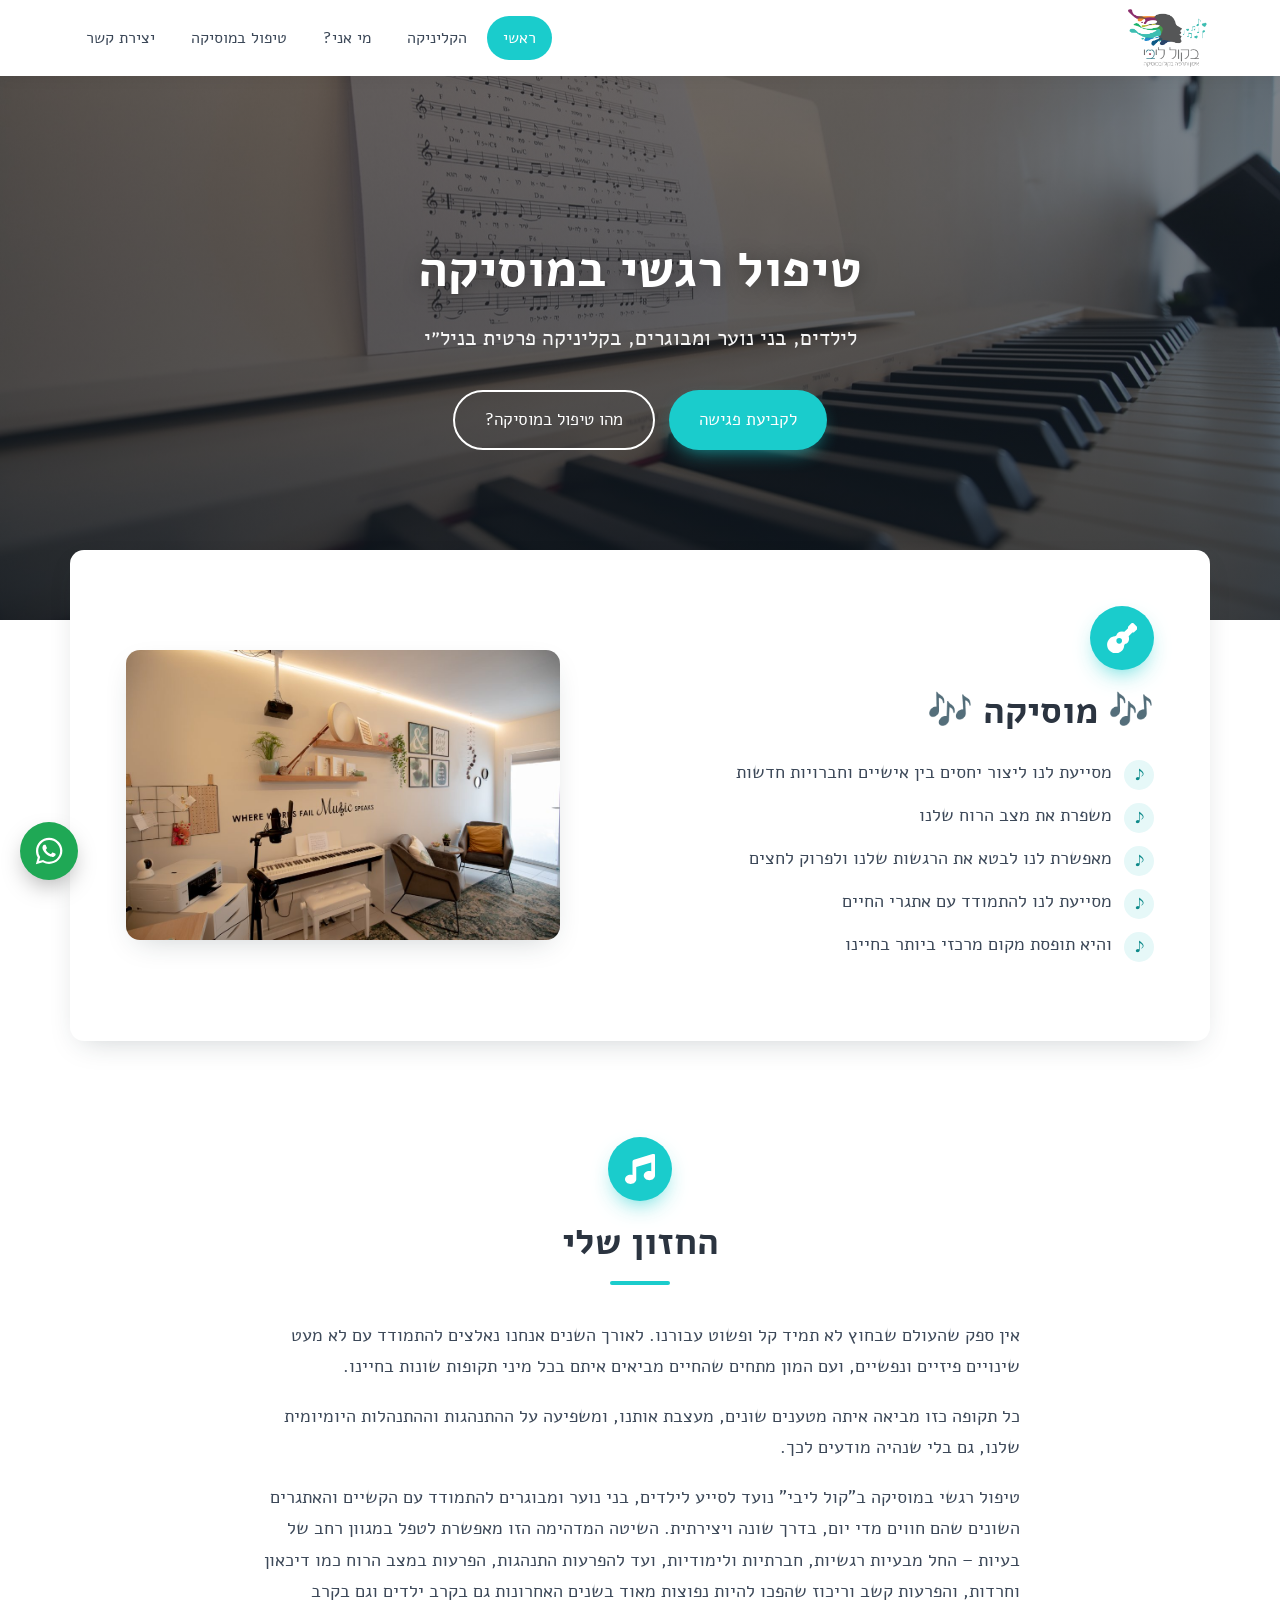
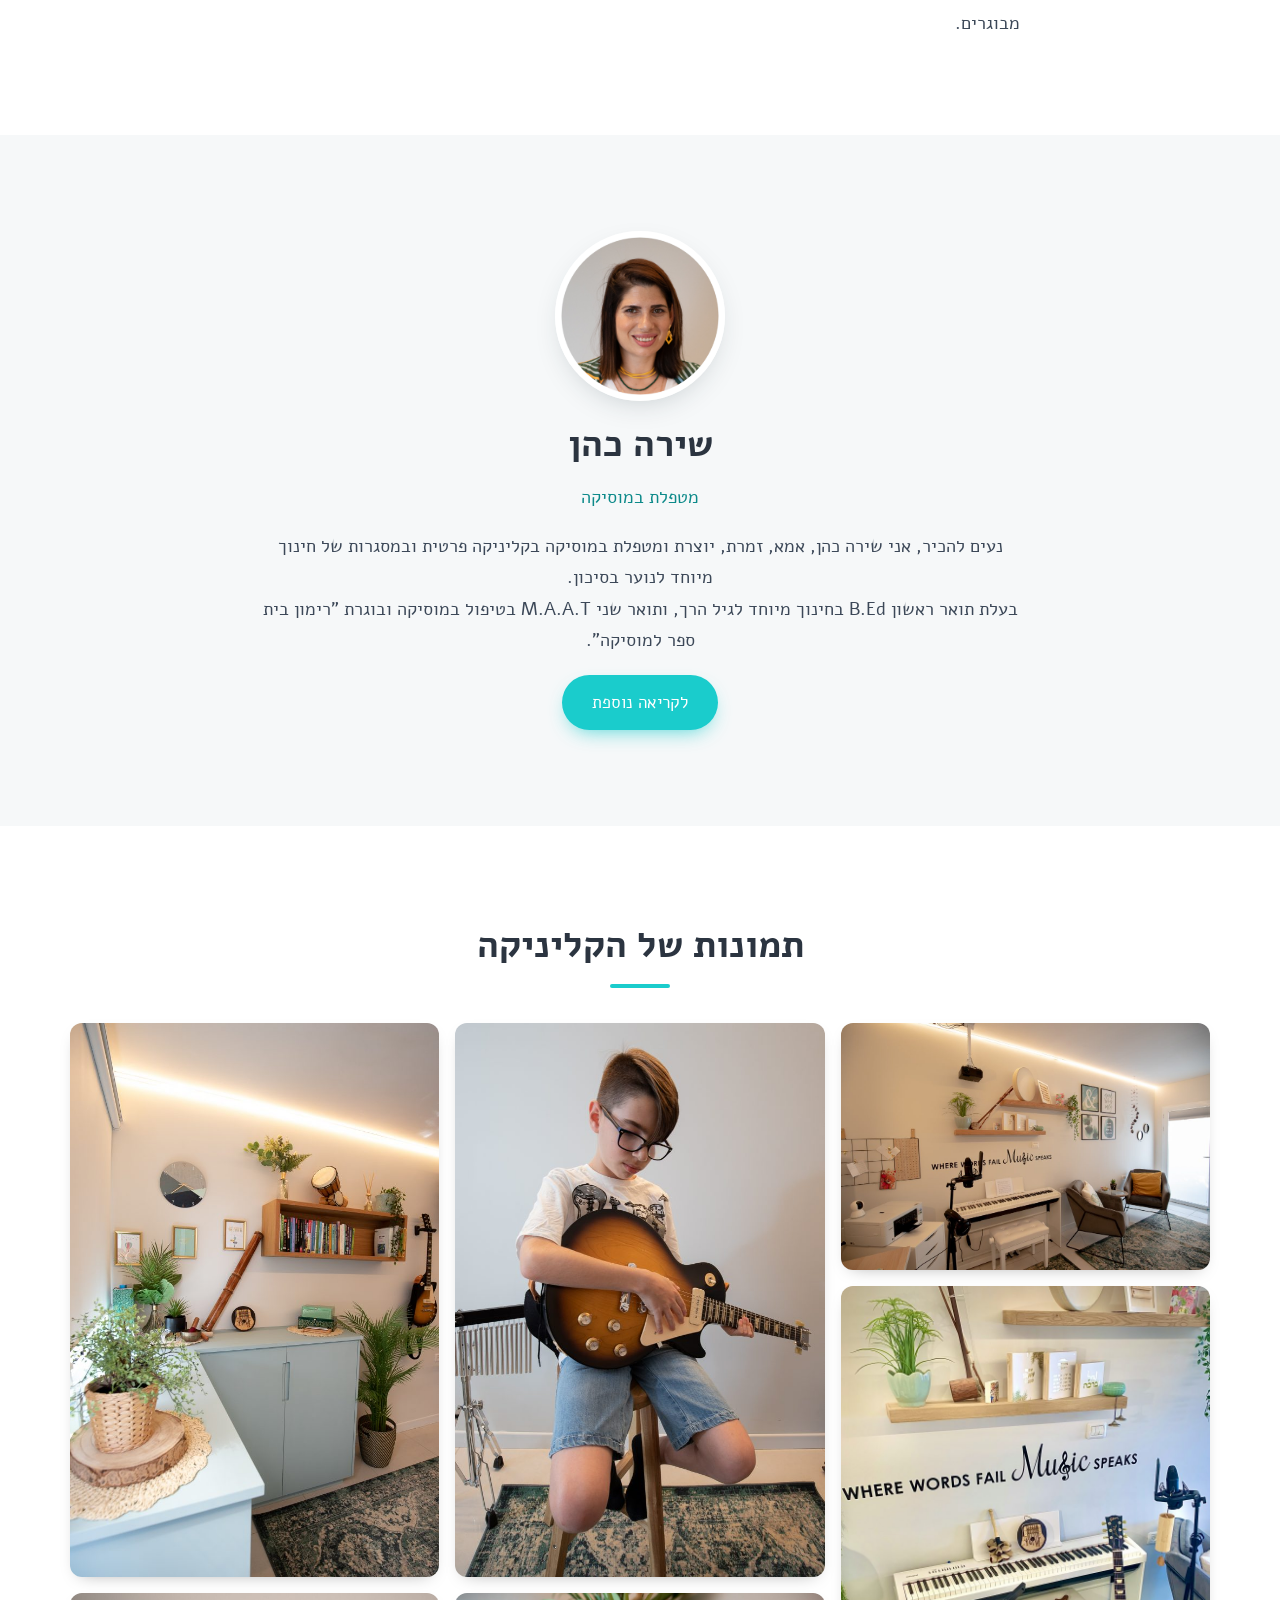
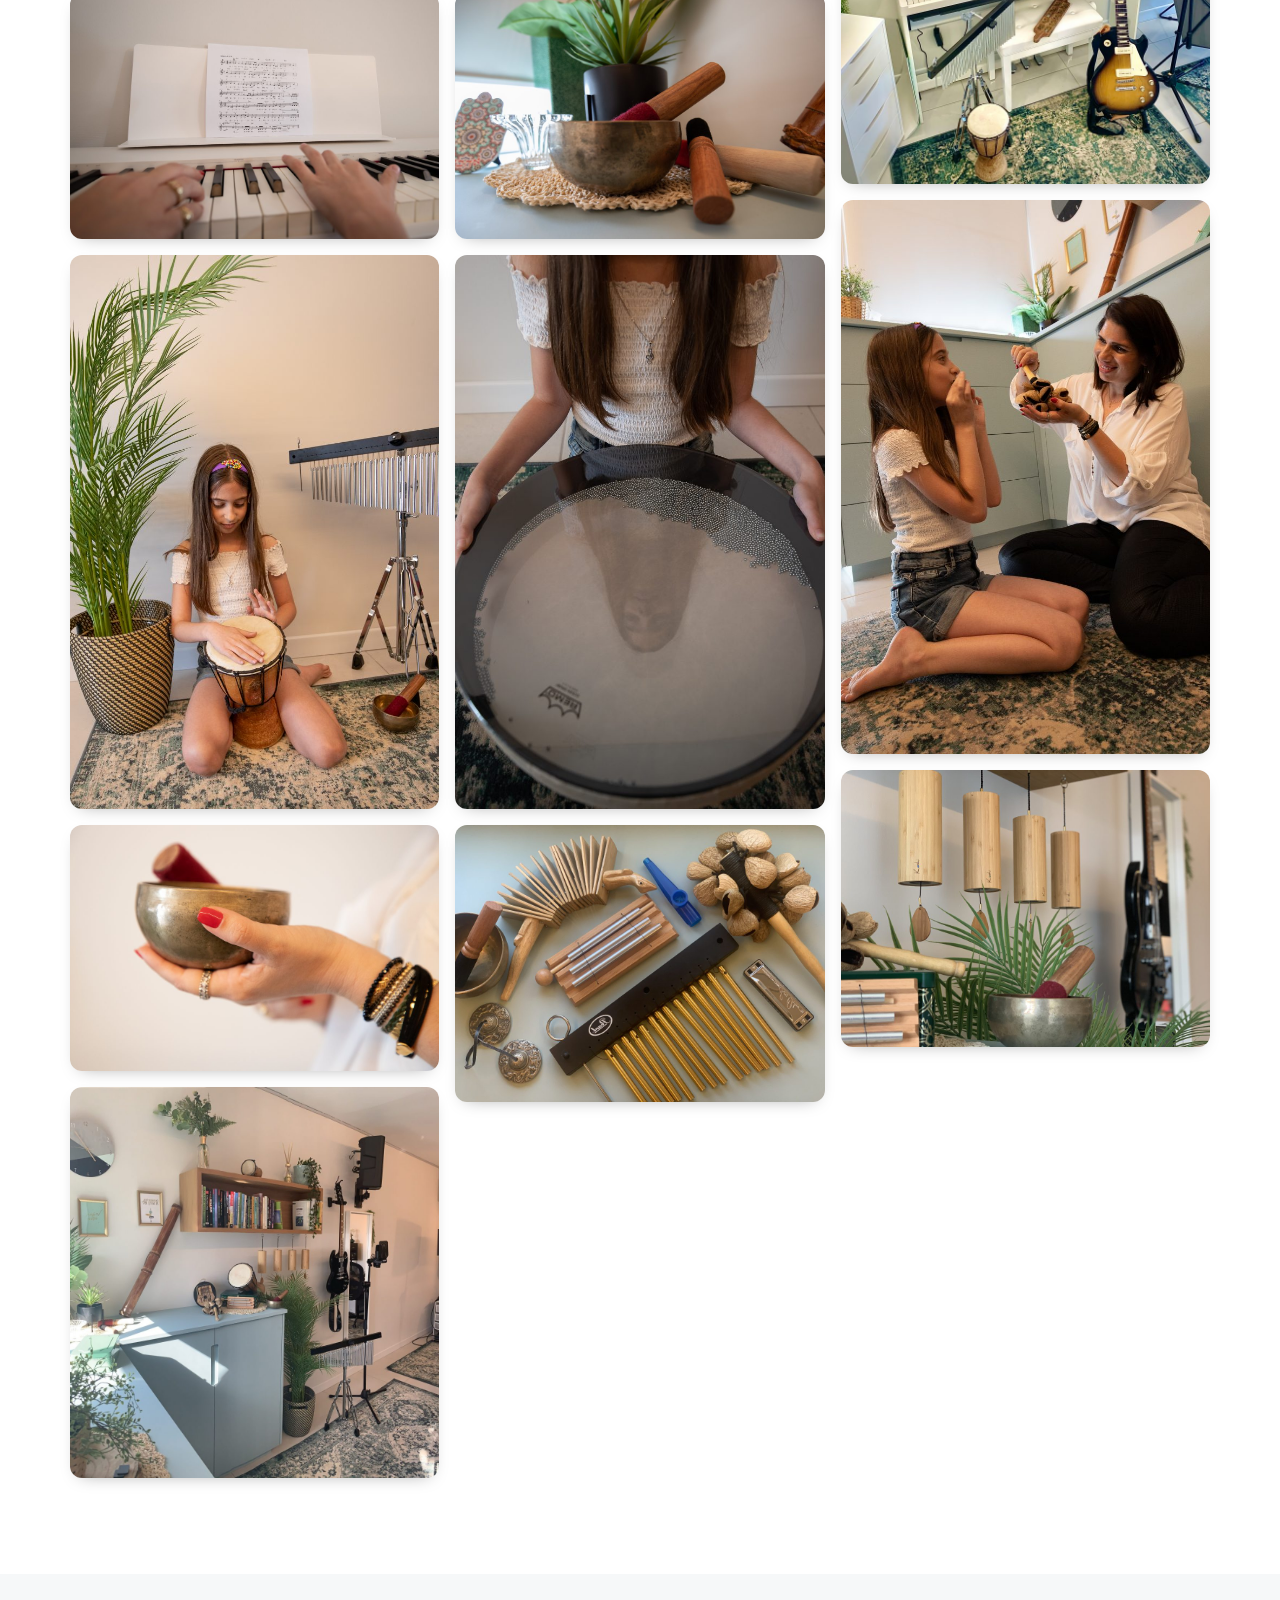
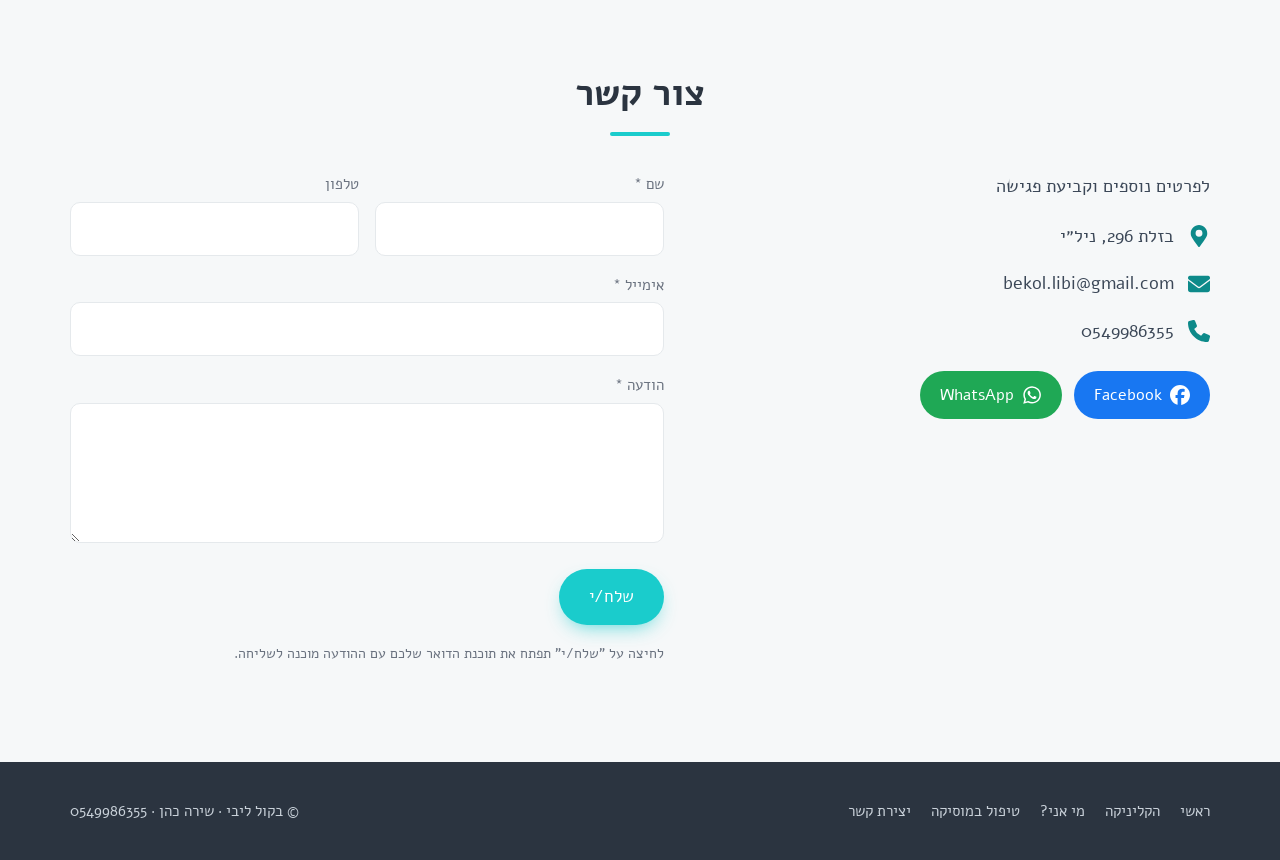
<file: index.html>
<!doctype html>
<html lang="he" dir="rtl">
<head>
<meta charset="utf-8">
<meta name="viewport" content="width=device-width, initial-scale=1">
<title>בקול ליבי - טיפול רגשי במוסיקה | שירה כהן</title>
<meta name="description" content="טיפול רגשי במוסיקה לילדים, בני נוער ומבוגרים - שירה כהן, מטפלת במוסיקה (M.A.A.T), קליניקה פרטית בניל״י.">
<link rel="canonical" href="https://bekol-libi.co.il/">
<meta property="og:type" content="website">
<meta property="og:locale" content="he_IL">
<meta property="og:title" content="בקול ליבי - טיפול רגשי במוסיקה | שירה כהן">
<meta property="og:description" content="טיפול רגשי במוסיקה לילדים, בני נוער ומבוגרים - שירה כהן, מטפלת במוסיקה (M.A.A.T), קליניקה פרטית בניל״י.">
<meta property="og:url" content="https://bekol-libi.co.il/">
<meta property="og:image" content="https://bekol-libi.co.il/assets/img/IMG_4057-2.jpg">
<link rel="icon" href="assets/img/favicon.jpg">
<link rel="preconnect" href="https://fonts.googleapis.com">
<link rel="preconnect" href="https://fonts.gstatic.com" crossorigin>
<link href="https://fonts.googleapis.com/css2?family=Alef:wght@400;700&family=M+PLUS+Rounded+1c:wght@400;700&display=swap" rel="stylesheet">
<link rel="stylesheet" href="assets/style.css">
<script>document.documentElement.classList.add('js')</script>
</head>
<body>
<header class="site-header">
  <div class="container">
    <a class="brand" href=""><img src="assets/img/logo.png" alt="בקול ליבי - אימון ותרפיה בקול ובמוסיקה" width="85" height="58"></a>
    <button class="nav-toggle" aria-label="תפריט" aria-expanded="false"><span></span><span></span><span></span></button>
    <ul class="nav">
<li><a href="" aria-current="page">ראשי</a></li>
<li><a href="הקליניקה/">הקליניקה</a></li>
<li><a href="אודות/">מי אני?</a></li>
<li><a href="טיפול-במוסיקה/">טיפול במוסיקה</a></li>
<li><a href="צור-קשר/">יצירת קשר</a></li>
    </ul>
  </div>
</header>
<main>

<section class="hero">
  <div class="container">
    <h1>טיפול רגשי במוסיקה</h1>
    <p class="lead">לילדים, בני נוער ומבוגרים, בקליניקה פרטית בניל״י</p>
    <div class="btn-row">
      <a class="btn" href="צור-קשר/">לקביעת פגישה</a>
      <a class="btn ghost" href="טיפול-במוסיקה/">מהו טיפול במוסיקה?</a>
    </div>
  </div>
</section>

<section class="container raised">
  <div class="split">
    <div>
      <div class="icon-badge"><svg viewBox="0 0 512 512"><path d="M502.6 54.6 457.4 9.4a32 32 0 0 0-45.3 0l-45.2 45.3a32 32 0 0 0-7.5 33.1l-63 63a128 128 0 0 0-76.9-1.6c-27.5 8-46.8 28.9-54 52.6-4.3 14-16.6 24.3-31.3 25.7C99 230 69 243 47 265c-58.4 58.4-62.3 149.2-1.6 210s151.6 56.8 210-1.6c22-22 35-52 37.4-86.5 1.4-14.7 11.7-27 25.7-31.3 23.7-7.2 44.6-26.5 52.6-54a128 128 0 0 0-1.6-76.9l63-63a32 32 0 0 0 33.1-7.5l45.3-45.2a32 32 0 0 0 0-45.3zM208 352a48 48 0 1 1 0-96 48 48 0 0 1 0 96z"/></svg></div>
      <h2>🎶 מוסיקה 🎶</h2>
      <ul class="music-list">
        <li>מסייעת לנו ליצור יחסים בין אישיים וחברויות חדשות</li>
        <li>משפרת את מצב הרוח שלנו</li>
        <li>מאפשרת לנו לבטא את הרגשות שלנו ולפרוק לחצים</li>
        <li>מסייעת לנו להתמודד עם אתגרי החיים</li>
        <li>והיא תופסת מקום מרכזי ביותר בחיינו</li>
      </ul>
    </div>
    <img class="photo" src="assets/img/IMG_4057-2.jpg" alt="חדר הטיפולים בקליניקה" loading="lazy">
  </div>
</section>

<section class="section">
  <div class="container prose reveal">
    <div class="icon-badge" style="margin-inline:auto"><svg viewBox="0 0 512 512"><path d="M470.4 1.5A32 32 0 0 1 480 24v344c0 44.2-43 80-96 80s-96-35.8-96-80 43-80 96-80c11.2 0 22 1.6 32 4.6V147l-256 76.8V432c0 44.2-43 80-96 80S-32 476.2-32 432s43-80 96-80c11.2 0 22 1.6 32 4.6V128a32 32 0 0 1 22.8-30.6l320-96a32 32 0 0 1 31.6 0z" transform="translate(32 0)"/></svg></div>
    <h2 class="section-title">החזון שלי</h2>
    <p>אין ספק שהעולם שבחוץ לא תמיד קל ופשוט עבורנו. לאורך השנים אנחנו נאלצים להתמודד עם לא מעט שינויים פיזיים ונפשיים, ועם המון מתחים שהחיים מביאים איתם בכל מיני תקופות שונות בחיינו.</p>
    <p>כל תקופה כזו מביאה איתה מטענים שונים, מעצבת אותנו, ומשפיעה על ההתנהגות וההתנהלות היומיומית שלנו, גם בלי שנהיה מודעים לכך.</p>
    <p>טיפול רגשי במוסיקה ב"קול ליבי" נועד לסייע לילדים, בני נוער ומבוגרים להתמודד עם הקשיים והאתגרים השונים שהם חווים מדי יום, בדרך שונה ויצירתית. השיטה המדהימה הזו מאפשרת לטפל במגוון רחב של בעיות – החל מבעיות רגשיות, חברתיות ולימודיות, ועד להפרעות התנהגות, הפרעות במצב הרוח כמו דיכאון וחרדות, והפרעות קשב וריכוז שהפכו להיות נפוצות מאוד בשנים האחרונות גם בקרב ילדים וגם בקרב מבוגרים.</p>
  </div>
</section>

<section class="section alt">
  <div class="container profile reveal">
    <img src="assets/img/profile.png" alt="שירה כהן" loading="lazy">
    <h2>שירה כהן</h2>
    <p class="role">מטפלת במוסיקה</p>
    <p>נעים להכיר, אני שירה כהן, אמא, זמרת, יוצרת ומטפלת במוסיקה בקליניקה פרטית ובמסגרות של חינוך מיוחד לנוער בסיכון.<br>
    בעלת תואר ראשון B.Ed בחינוך מיוחד לגיל הרך, ותואר שני M.A.A.T בטיפול במוסיקה ובוגרת "רימון בית ספר למוסיקה".</p>
    <a class="btn" href="אודות/">לקריאה נוספת</a>
  </div>
</section>

<section class="section">
  <div class="container">
    <h2 class="section-title reveal">תמונות של הקליניקה</h2>
    <div class="gallery reveal">
<button type="button"><img src="assets/img/IMG_4057-2.jpg" alt="חדר הטיפולים" loading="lazy"></button>
<button type="button"><img src="assets/img/IMG-1026.jpg" alt="הקליניקה" loading="lazy"></button>
<button type="button"><img src="assets/img/IMG_3976-2-2-1.jpg" alt="מפגש טיפולי" loading="lazy"></button>
<button type="button"><img src="assets/img/IMG_0935.jpg" alt="פינת הנגינה" loading="lazy"></button>
<button type="button"><img src="assets/img/IMG_3817-2.jpg" alt="כלי נגינה" loading="lazy"></button>
<button type="button"><img src="assets/img/IMG_4095-2.jpg" alt="נגינה בפסנתר" loading="lazy"></button>
<button type="button"><img src="assets/img/IMG_3943-2.jpg" alt="כלי הקשה" loading="lazy"></button>
<button type="button"><img src="assets/img/IMG-1021.jpg" alt="הקליניקה" loading="lazy"></button>
<button type="button"><img src="assets/img/IMG_4076-2.jpg" alt="מפגש בקליניקה" loading="lazy"></button>
<button type="button"><img src="assets/img/IMG_3829-2.jpg" alt="פסנתר" loading="lazy"></button>
<button type="button"><img src="assets/img/IMG_3951-2.jpg" alt="גיטרה" loading="lazy"></button>
<button type="button"><img src="assets/img/IMG_4007-2-1.jpg" alt="אולפן ההקלטות" loading="lazy"></button>
<button type="button"><img src="assets/img/IMG_0932.jpg" alt="פינת האולפן" loading="lazy"></button>
    </div>
  </div>
</section>
<div class="lightbox" role="dialog" aria-label="תמונה מוגדלת">
  <button class="lb-close" aria-label="סגירה">×</button>
  <button class="lb-prev" aria-label="הקודמת">›</button>
  <img alt="">
  <button class="lb-next" aria-label="הבאה">‹</button>
</div>

<section class="section alt" id="contact">
  <div class="container">
    <h2 class="section-title reveal">צור קשר</h2>
    
<div class="contact-grid">
  <div class="reveal">
    <p>לפרטים נוספים וקביעת פגישה</p>
    <ul class="contact-info">
      <li><svg viewBox="0 0 384 512"><path d="M172.3 501.7C27 291 0 269.4 0 192 0 86 86 0 192 0s192 86 192 192c0 77.4-27 99-172.3 309.7a24 24 0 0 1-39.4 0zM192 272a80 80 0 1 0 0-160 80 80 0 0 0 0 160z"/></svg><span>בזלת 296, ניל״י</span></li>
      <li><svg viewBox="0 0 512 512"><path d="M48 64a48 48 0 0 0-28.8 86.4l217.6 163.2a32 32 0 0 0 38.4 0l217.6-163.2A48 48 0 0 0 464 64H48zM0 176v208a64 64 0 0 0 64 64h384a64 64 0 0 0 64-64V176L294.4 339.2a64 64 0 0 1-76.8 0L0 176z"/></svg><a href="mailto:bekol.libi@gmail.com">bekol.libi@gmail.com</a></li>
      <li><svg viewBox="0 0 512 512"><path d="M164.9 24.6A40 40 0 0 0 117.4 1.4L29.4 25.4A40 40 0 0 0 0 64c0 247.4 200.6 448 448 448a40 40 0 0 0 38.6-29.5l24-88a40 40 0 0 0-23.2-47.5l-96-40a40 40 0 0 0-46.4 11.6L304.7 368A338 338 0 0 1 144 207.3l49.3-40.4a40 40 0 0 0 11.6-46.4l-40-96z"/></svg><a href="tel:0549986355">0549986355</a></li>
    </ul>
    <div class="social">
      <a class="fb" href="https://www.facebook.com/%D7%91%D7%A7%D7%95%D7%9C-%D7%9C%D7%99%D7%91%D7%99-%D7%90%D7%99%D7%9E%D7%95%D7%9F-%D7%95%D7%AA%D7%A8%D7%A4%D7%99%D7%94-%D7%91%D7%A7%D7%95%D7%9C-%D7%95%D7%91%D7%9E%D7%95%D7%A1%D7%99%D7%A7%D7%94-102213501276837/" target="_blank" rel="noopener"><svg viewBox="0 0 512 512"><path d="M512 256C512 114.6 397.4 0 256 0S0 114.6 0 256c0 120 82.7 220.8 194.2 248.5V334.2h-52.8V256h52.8v-33.7c0-87.1 39.4-127.5 125-127.5 16.2 0 44.2 3.2 55.7 6.4V172c-6-.6-16.5-1-29.6-1-42 0-58.2 15.9-58.2 57.2V256h83.6l-14.4 78.2H287v175.9C413.8 494.8 512 386.9 512 256z"/></svg> Facebook</a>
      <a class="wa" href="https://wa.me/972549986355" target="_blank" rel="noopener"><svg viewBox="0 0 448 512"><path d="M380.9 97.1A223 223 0 0 0 222 31C98.4 31-2.2 131.6-2.2 255.2c0 39.5 10.3 78.1 29.9 112L-4 480l118.7-31.2a223.4 223.4 0 0 0 107.2 27.3h.1c123.5 0 226.3-100.6 226.3-224.2 0-59.9-25.5-116.1-67.4-158.8zM222 438.3c-33.5 0-66.3-9-94.9-26l-6.8-4-70.4 18.5 18.8-68.7-4.4-7A185.2 185.2 0 0 1 36 255.2C36 152.4 119.6 68.8 222.1 68.8c49.7 0 96.3 19.4 131.4 54.5s56.6 81.7 56.5 131.4c0 102.8-85.7 183.6-188 183.6zm101.9-139c-5.6-2.8-33-16.3-38.1-18.1-5.1-1.9-8.8-2.8-12.5 2.8s-14.4 18.1-17.6 21.9c-3.3 3.7-6.5 4.2-12.1 1.4-33.3-16.6-55.1-29.7-77-67.4-5.8-10 5.8-9.3 16.6-30.8 1.8-3.8.9-7-.5-9.8s-12.5-30.2-17.2-41.3c-4.5-10.8-9.1-9.3-12.5-9.5-3.2-.2-6.9-.2-10.6-.2s-9.7 1.4-14.8 7c-5.1 5.6-19.4 19-19.4 46.3s19.9 53.7 22.6 57.4c2.8 3.7 39.1 59.7 94.8 83.8 35.2 15.2 49 16.5 66.6 13.9 10.7-1.6 33-13.5 37.6-26.5s4.6-24.1 3.2-26.5c-1.3-2.5-5-3.9-10.6-6.6z" transform="translate(4 0)"/></svg> WhatsApp</a>
    </div>
  </div>
  <form class="form reveal">
    <div><label for="f-name">שם *</label><input id="f-name" name="name" required autocomplete="name"></div>
    <div><label for="f-phone">טלפון</label><input id="f-phone" name="phone" type="tel" autocomplete="tel"></div>
    <div class="full"><label for="f-email">אימייל *</label><input id="f-email" name="email" type="email" required autocomplete="email"></div>
    <div class="full"><label for="f-msg">הודעה *</label><textarea id="f-msg" name="message" required></textarea></div>
    <div class="full"><button class="btn" type="submit">שלח/י</button></div>
    <p class="note full">לחיצה על "שלח/י" תפתח את תוכנת הדואר שלכם עם ההודעה מוכנה לשליחה.</p>
  </form>
</div>
  </div>
</section>
</main>
<footer class="site-footer">
  <div class="container">
    <nav><a href="">ראשי</a>
<a href="הקליניקה/">הקליניקה</a>
<a href="אודות/">מי אני?</a>
<a href="טיפול-במוסיקה/">טיפול במוסיקה</a>
<a href="צור-קשר/">יצירת קשר</a></nav>
    <div>© בקול ליבי · שירה כהן · <a href="tel:0549986355">0549986355</a></div>
  </div>
</footer>
<a class="wa-float" href="https://wa.me/972549986355" target="_blank" rel="noopener" aria-label="שליחת הודעת וואטסאפ"><svg viewBox="0 0 448 512"><path d="M380.9 97.1A223 223 0 0 0 222 31C98.4 31-2.2 131.6-2.2 255.2c0 39.5 10.3 78.1 29.9 112L-4 480l118.7-31.2a223.4 223.4 0 0 0 107.2 27.3h.1c123.5 0 226.3-100.6 226.3-224.2 0-59.9-25.5-116.1-67.4-158.8zM222 438.3c-33.5 0-66.3-9-94.9-26l-6.8-4-70.4 18.5 18.8-68.7-4.4-7A185.2 185.2 0 0 1 36 255.2C36 152.4 119.6 68.8 222.1 68.8c49.7 0 96.3 19.4 131.4 54.5s56.6 81.7 56.5 131.4c0 102.8-85.7 183.6-188 183.6zm101.9-139c-5.6-2.8-33-16.3-38.1-18.1-5.1-1.9-8.8-2.8-12.5 2.8s-14.4 18.1-17.6 21.9c-3.3 3.7-6.5 4.2-12.1 1.4-33.3-16.6-55.1-29.7-77-67.4-5.8-10 5.8-9.3 16.6-30.8 1.8-3.8.9-7-.5-9.8s-12.5-30.2-17.2-41.3c-4.5-10.8-9.1-9.3-12.5-9.5-3.2-.2-6.9-.2-10.6-.2s-9.7 1.4-14.8 7c-5.1 5.6-19.4 19-19.4 46.3s19.9 53.7 22.6 57.4c2.8 3.7 39.1 59.7 94.8 83.8 35.2 15.2 49 16.5 66.6 13.9 10.7-1.6 33-13.5 37.6-26.5s4.6-24.1 3.2-26.5c-1.3-2.5-5-3.9-10.6-6.6z" transform="translate(4 0)"/></svg></a>
<script src="assets/main.js" defer></script>
</body>
</html>
</file>
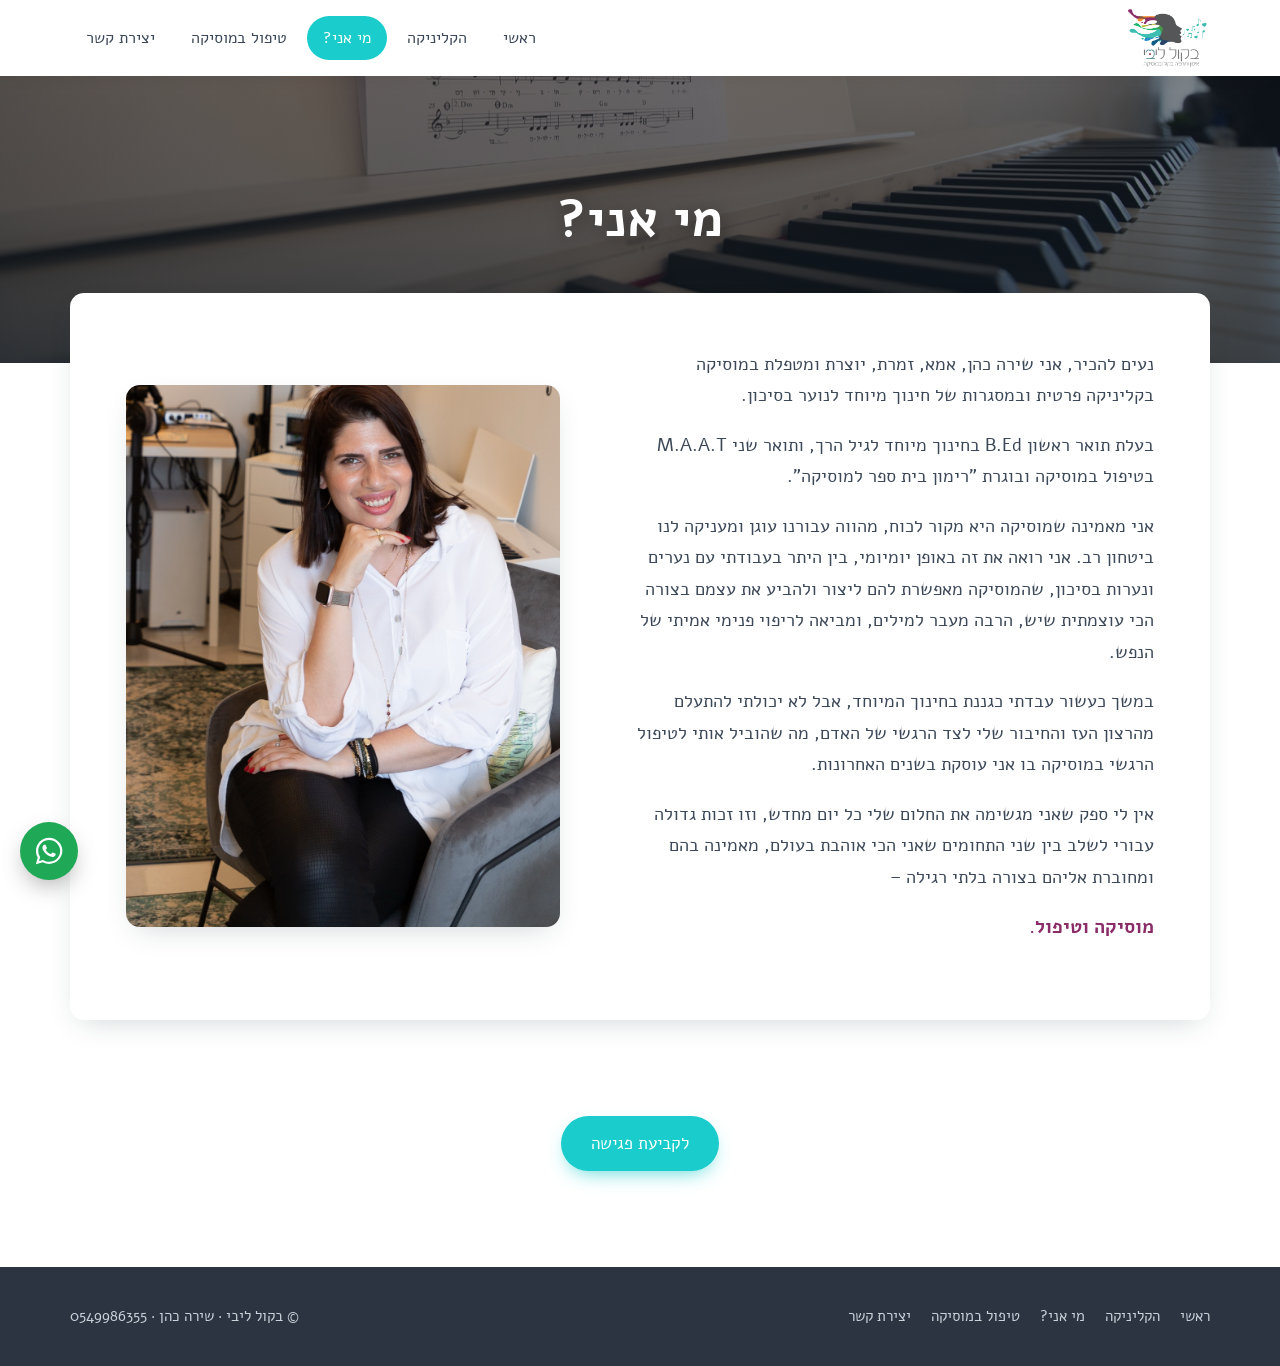
<file: אודות/index.html>
<!doctype html>
<html lang="he" dir="rtl">
<head>
<meta charset="utf-8">
<meta name="viewport" content="width=device-width, initial-scale=1">
<title>מי אני? - בקול ליבי, טיפול במוסיקה</title>
<meta name="description" content="שירה כהן - אמא, זמרת, יוצרת ומטפלת במוסיקה. B.Ed בחינוך מיוחד ו-M.A.A.T בטיפול במוסיקה.">
<link rel="canonical" href="https://bekol-libi.co.il/אודות/">
<meta property="og:type" content="website">
<meta property="og:locale" content="he_IL">
<meta property="og:title" content="מי אני? - בקול ליבי, טיפול במוסיקה">
<meta property="og:description" content="שירה כהן - אמא, זמרת, יוצרת ומטפלת במוסיקה. B.Ed בחינוך מיוחד ו-M.A.A.T בטיפול במוסיקה.">
<meta property="og:url" content="https://bekol-libi.co.il/אודות/">
<meta property="og:image" content="https://bekol-libi.co.il/assets/img/IMG_4057-2.jpg">
<link rel="icon" href="../assets/img/favicon.jpg">
<link rel="preconnect" href="https://fonts.googleapis.com">
<link rel="preconnect" href="https://fonts.gstatic.com" crossorigin>
<link href="https://fonts.googleapis.com/css2?family=Alef:wght@400;700&family=M+PLUS+Rounded+1c:wght@400;700&display=swap" rel="stylesheet">
<link rel="stylesheet" href="../assets/style.css">
<script>document.documentElement.classList.add('js')</script>
</head>
<body>
<header class="site-header">
  <div class="container">
    <a class="brand" href="../"><img src="../assets/img/logo.png" alt="בקול ליבי - אימון ותרפיה בקול ובמוסיקה" width="85" height="58"></a>
    <button class="nav-toggle" aria-label="תפריט" aria-expanded="false"><span></span><span></span><span></span></button>
    <ul class="nav">
<li><a href="../">ראשי</a></li>
<li><a href="../הקליניקה/">הקליניקה</a></li>
<li><a href="../אודות/" aria-current="page">מי אני?</a></li>
<li><a href="../טיפול-במוסיקה/">טיפול במוסיקה</a></li>
<li><a href="../צור-קשר/">יצירת קשר</a></li>
    </ul>
  </div>
</header>
<main>

<section class="hero small"><div class="container"><h1>מי אני?</h1></div></section>
<section class="container raised">
  <div class="split">
    <div>
      <p>נעים להכיר, אני שירה כהן, אמא, זמרת, יוצרת ומטפלת במוסיקה בקליניקה פרטית ובמסגרות של חינוך מיוחד לנוער בסיכון.</p>
      <p>בעלת תואר ראשון B.Ed בחינוך מיוחד לגיל הרך, ותואר שני M.A.A.T בטיפול במוסיקה ובוגרת "רימון בית ספר למוסיקה".</p>
      <p>אני מאמינה שמוסיקה היא מקור לכוח, מהווה עבורנו עוגן ומעניקה לנו ביטחון רב. אני רואה את זה באופן יומיומי, בין היתר בעבודתי עם נערים ונערות בסיכון, שהמוסיקה מאפשרת להם ליצור ולהביע את עצמם בצורה הכי עוצמתית שיש, הרבה מעבר למילים, ומביאה לריפוי פנימי אמיתי של הנפש.</p>
      <p>במשך כעשור עבדתי כגננת בחינוך המיוחד, אבל לא יכולתי להתעלם מהרצון העז והחיבור שלי לצד הרגשי של האדם, מה שהוביל אותי לטיפול הרגשי במוסיקה בו אני עוסקת בשנים האחרונות.</p>
      <p>אין לי ספק שאני מגשימה את החלום שלי כל יום מחדש, וזו זכות גדולה עבורי לשלב בין שני התחומים שאני הכי אוהבת בעולם, מאמינה בהם ומחוברת אליהם בצורה בלתי רגילה –</p>
      <p class="highlight">מוסיקה וטיפול.</p>
    </div>
    <img class="photo tall" src="../assets/img/IMG_4130-2.jpg" alt="שירה כהן בקליניקה">
  </div>
</section>
<section class="section"><div class="container" style="text-align:center"><a class="btn" href="../צור-קשר/">לקביעת פגישה</a></div></section>
</main>
<footer class="site-footer">
  <div class="container">
    <nav><a href="../">ראשי</a>
<a href="../הקליניקה/">הקליניקה</a>
<a href="../אודות/">מי אני?</a>
<a href="../טיפול-במוסיקה/">טיפול במוסיקה</a>
<a href="../צור-קשר/">יצירת קשר</a></nav>
    <div>© בקול ליבי · שירה כהן · <a href="tel:0549986355">0549986355</a></div>
  </div>
</footer>
<a class="wa-float" href="https://wa.me/972549986355" target="_blank" rel="noopener" aria-label="שליחת הודעת וואטסאפ"><svg viewBox="0 0 448 512"><path d="M380.9 97.1A223 223 0 0 0 222 31C98.4 31-2.2 131.6-2.2 255.2c0 39.5 10.3 78.1 29.9 112L-4 480l118.7-31.2a223.4 223.4 0 0 0 107.2 27.3h.1c123.5 0 226.3-100.6 226.3-224.2 0-59.9-25.5-116.1-67.4-158.8zM222 438.3c-33.5 0-66.3-9-94.9-26l-6.8-4-70.4 18.5 18.8-68.7-4.4-7A185.2 185.2 0 0 1 36 255.2C36 152.4 119.6 68.8 222.1 68.8c49.7 0 96.3 19.4 131.4 54.5s56.6 81.7 56.5 131.4c0 102.8-85.7 183.6-188 183.6zm101.9-139c-5.6-2.8-33-16.3-38.1-18.1-5.1-1.9-8.8-2.8-12.5 2.8s-14.4 18.1-17.6 21.9c-3.3 3.7-6.5 4.2-12.1 1.4-33.3-16.6-55.1-29.7-77-67.4-5.8-10 5.8-9.3 16.6-30.8 1.8-3.8.9-7-.5-9.8s-12.5-30.2-17.2-41.3c-4.5-10.8-9.1-9.3-12.5-9.5-3.2-.2-6.9-.2-10.6-.2s-9.7 1.4-14.8 7c-5.1 5.6-19.4 19-19.4 46.3s19.9 53.7 22.6 57.4c2.8 3.7 39.1 59.7 94.8 83.8 35.2 15.2 49 16.5 66.6 13.9 10.7-1.6 33-13.5 37.6-26.5s4.6-24.1 3.2-26.5c-1.3-2.5-5-3.9-10.6-6.6z" transform="translate(4 0)"/></svg></a>
<script src="../assets/main.js" defer></script>
</body>
</html>
</file>
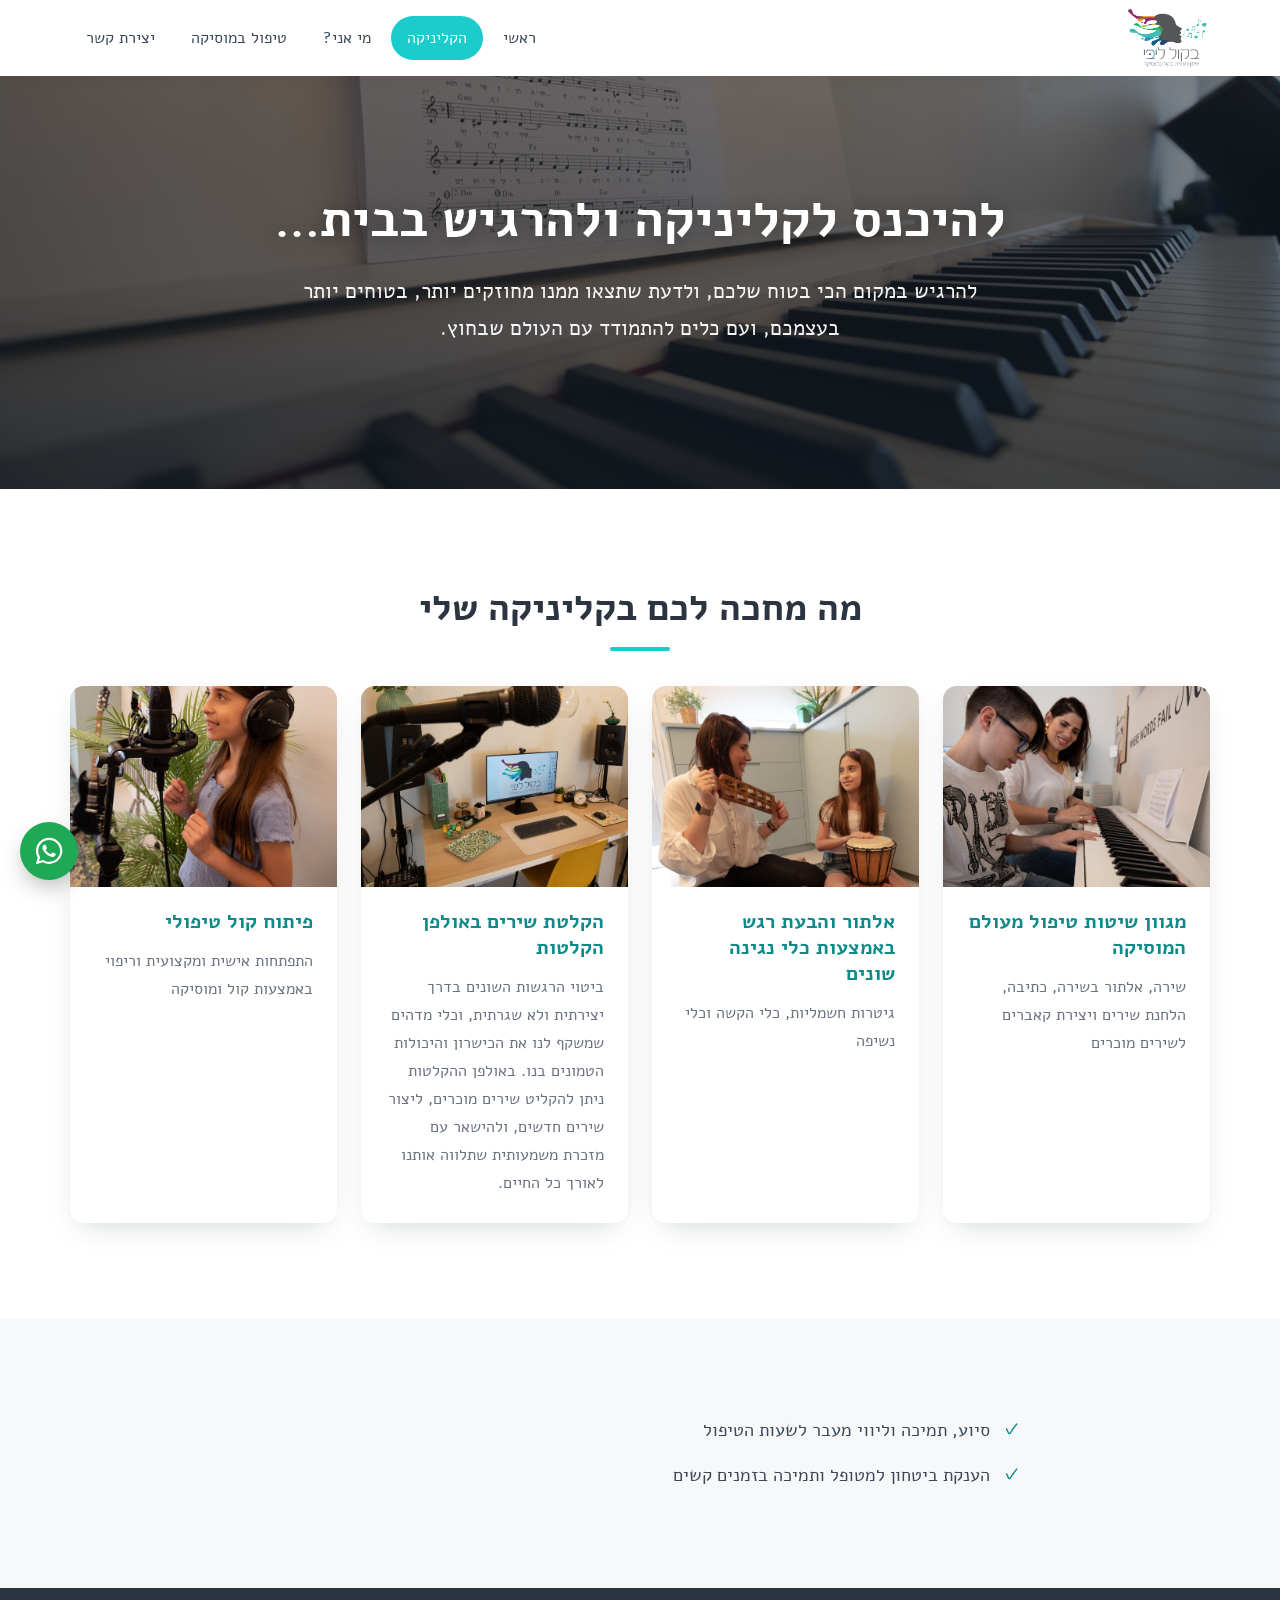
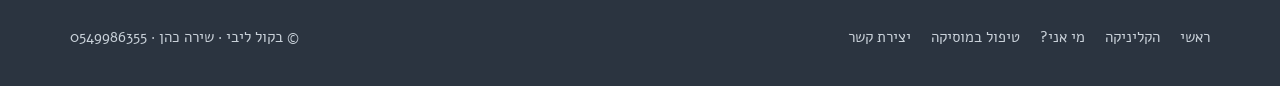
<file: הקליניקה/index.html>
<!doctype html>
<html lang="he" dir="rtl">
<head>
<meta charset="utf-8">
<meta name="viewport" content="width=device-width, initial-scale=1">
<title>הקליניקה - בקול ליבי, טיפול במוסיקה</title>
<meta name="description" content="הקליניקה של בקול ליבי: שירה, אלתור, כלי נגינה, אולפן הקלטות ופיתוח קול טיפולי.">
<link rel="canonical" href="https://bekol-libi.co.il/הקליניקה/">
<meta property="og:type" content="website">
<meta property="og:locale" content="he_IL">
<meta property="og:title" content="הקליניקה - בקול ליבי, טיפול במוסיקה">
<meta property="og:description" content="הקליניקה של בקול ליבי: שירה, אלתור, כלי נגינה, אולפן הקלטות ופיתוח קול טיפולי.">
<meta property="og:url" content="https://bekol-libi.co.il/הקליניקה/">
<meta property="og:image" content="https://bekol-libi.co.il/assets/img/IMG_4057-2.jpg">
<link rel="icon" href="../assets/img/favicon.jpg">
<link rel="preconnect" href="https://fonts.googleapis.com">
<link rel="preconnect" href="https://fonts.gstatic.com" crossorigin>
<link href="https://fonts.googleapis.com/css2?family=Alef:wght@400;700&family=M+PLUS+Rounded+1c:wght@400;700&display=swap" rel="stylesheet">
<link rel="stylesheet" href="../assets/style.css">
<script>document.documentElement.classList.add('js')</script>
</head>
<body>
<header class="site-header">
  <div class="container">
    <a class="brand" href="../"><img src="../assets/img/logo.png" alt="בקול ליבי - אימון ותרפיה בקול ובמוסיקה" width="85" height="58"></a>
    <button class="nav-toggle" aria-label="תפריט" aria-expanded="false"><span></span><span></span><span></span></button>
    <ul class="nav">
<li><a href="../">ראשי</a></li>
<li><a href="../הקליניקה/" aria-current="page">הקליניקה</a></li>
<li><a href="../אודות/">מי אני?</a></li>
<li><a href="../טיפול-במוסיקה/">טיפול במוסיקה</a></li>
<li><a href="../צור-קשר/">יצירת קשר</a></li>
    </ul>
  </div>
</header>
<main>

<section class="hero small">
  <div class="container">
    <h1>להיכנס לקליניקה ולהרגיש בבית…</h1>
    <p class="lead" style="margin-top:1em">להרגיש במקום הכי בטוח שלכם, ולדעת שתצאו ממנו מחוזקים יותר, בטוחים יותר בעצמכם, ועם כלים להתמודד עם העולם שבחוץ.</p>
  </div>
</section>
<section class="section">
  <div class="container">
    <h2 class="section-title reveal">מה מחכה לכם בקליניקה שלי</h2>
    <div class="features">
<article class="feature reveal"><img src="../assets/img/IMG_3843-2.jpg" alt="מגוון שיטות טיפול מעולם המוסיקה" loading="lazy"><div><h3>מגוון שיטות טיפול מעולם המוסיקה</h3><p>שירה, אלתור בשירה, כתיבה, הלחנת שירים ויצירת קאברים לשירים מוכרים</p></div></article>
<article class="feature reveal"><img src="../assets/img/IMG_3958-2.jpg" alt="אלתור והבעת רגש באמצעות כלי נגינה שונים" loading="lazy"><div><h3>אלתור והבעת רגש באמצעות כלי נגינה שונים</h3><p>גיטרות חשמליות, כלי הקשה וכלי נשיפה</p></div></article>
<article class="feature reveal"><img src="../assets/img/IMG_4069-2.jpg" alt="הקלטת שירים באולפן הקלטות" loading="lazy"><div><h3>הקלטת שירים באולפן הקלטות</h3><p>ביטוי הרגשות השונים בדרך יצירתית ולא שגרתית, וכלי מדהים שמשקף לנו את הכישרון והיכולות הטמונים בנו. באולפן ההקלטות ניתן להקליט שירים מוכרים, ליצור שירים חדשים, ולהישאר עם מזכרת משמעותית שתלווה אותנו לאורך כל החיים.</p></div></article>
<article class="feature reveal"><img src="../assets/img/img_3773-2-1.jpg" alt="פיתוח קול טיפולי" loading="lazy"><div><h3>פיתוח קול טיפולי</h3><p>התפתחות אישית ומקצועית וריפוי באמצעות קול ומוסיקה</p></div></article>
    </div>
  </div>
</section>
<section class="section alt">
  <div class="container prose reveal">
    <ul class="checklist">
      <li>סיוע, תמיכה וליווי מעבר לשעות הטיפול</li>
      <li>הענקת ביטחון למטופל ותמיכה בזמנים קשים</li>
    </ul>
  </div>
</section>
</main>
<footer class="site-footer">
  <div class="container">
    <nav><a href="../">ראשי</a>
<a href="../הקליניקה/">הקליניקה</a>
<a href="../אודות/">מי אני?</a>
<a href="../טיפול-במוסיקה/">טיפול במוסיקה</a>
<a href="../צור-קשר/">יצירת קשר</a></nav>
    <div>© בקול ליבי · שירה כהן · <a href="tel:0549986355">0549986355</a></div>
  </div>
</footer>
<a class="wa-float" href="https://wa.me/972549986355" target="_blank" rel="noopener" aria-label="שליחת הודעת וואטסאפ"><svg viewBox="0 0 448 512"><path d="M380.9 97.1A223 223 0 0 0 222 31C98.4 31-2.2 131.6-2.2 255.2c0 39.5 10.3 78.1 29.9 112L-4 480l118.7-31.2a223.4 223.4 0 0 0 107.2 27.3h.1c123.5 0 226.3-100.6 226.3-224.2 0-59.9-25.5-116.1-67.4-158.8zM222 438.3c-33.5 0-66.3-9-94.9-26l-6.8-4-70.4 18.5 18.8-68.7-4.4-7A185.2 185.2 0 0 1 36 255.2C36 152.4 119.6 68.8 222.1 68.8c49.7 0 96.3 19.4 131.4 54.5s56.6 81.7 56.5 131.4c0 102.8-85.7 183.6-188 183.6zm101.9-139c-5.6-2.8-33-16.3-38.1-18.1-5.1-1.9-8.8-2.8-12.5 2.8s-14.4 18.1-17.6 21.9c-3.3 3.7-6.5 4.2-12.1 1.4-33.3-16.6-55.1-29.7-77-67.4-5.8-10 5.8-9.3 16.6-30.8 1.8-3.8.9-7-.5-9.8s-12.5-30.2-17.2-41.3c-4.5-10.8-9.1-9.3-12.5-9.5-3.2-.2-6.9-.2-10.6-.2s-9.7 1.4-14.8 7c-5.1 5.6-19.4 19-19.4 46.3s19.9 53.7 22.6 57.4c2.8 3.7 39.1 59.7 94.8 83.8 35.2 15.2 49 16.5 66.6 13.9 10.7-1.6 33-13.5 37.6-26.5s4.6-24.1 3.2-26.5c-1.3-2.5-5-3.9-10.6-6.6z" transform="translate(4 0)"/></svg></a>
<script src="../assets/main.js" defer></script>
</body>
</html>
</file>
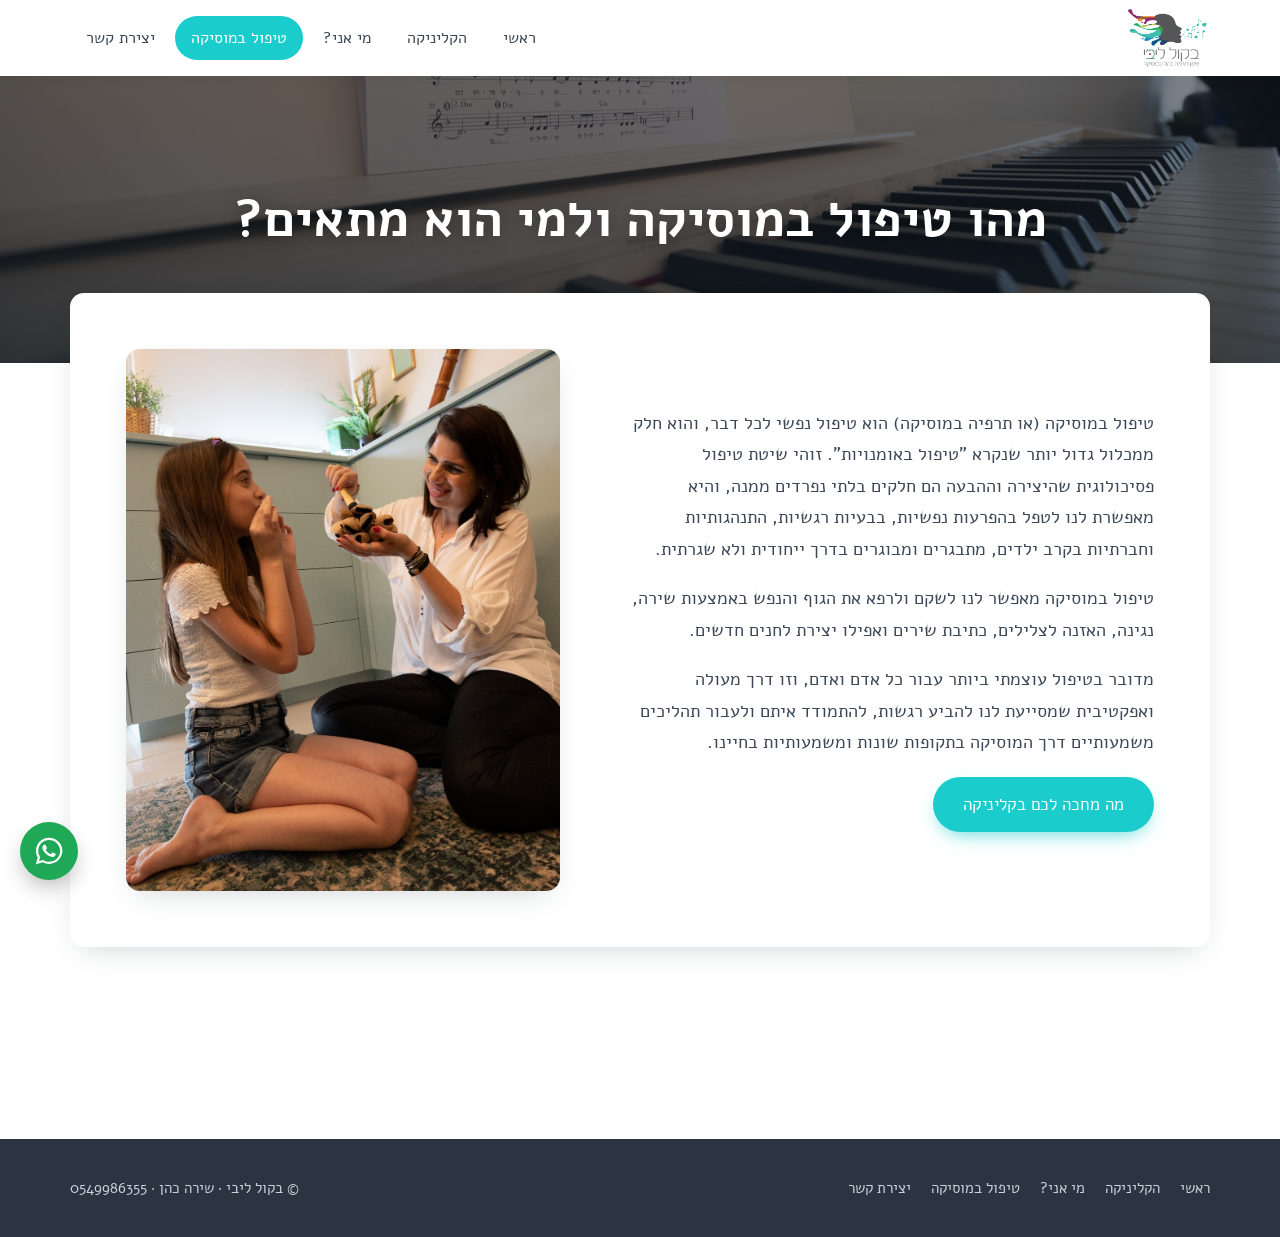
<file: טיפול-במוסיקה/index.html>
<!doctype html>
<html lang="he" dir="rtl">
<head>
<meta charset="utf-8">
<meta name="viewport" content="width=device-width, initial-scale=1">
<title>טיפול במוסיקה - בקול ליבי, טיפול במוסיקה</title>
<meta name="description" content="מהו טיפול במוסיקה ולמי הוא מתאים? טיפול רגשי לילדים, מתבגרים ומבוגרים.">
<link rel="canonical" href="https://bekol-libi.co.il/טיפול-במוסיקה/">
<meta property="og:type" content="website">
<meta property="og:locale" content="he_IL">
<meta property="og:title" content="טיפול במוסיקה - בקול ליבי, טיפול במוסיקה">
<meta property="og:description" content="מהו טיפול במוסיקה ולמי הוא מתאים? טיפול רגשי לילדים, מתבגרים ומבוגרים.">
<meta property="og:url" content="https://bekol-libi.co.il/טיפול-במוסיקה/">
<meta property="og:image" content="https://bekol-libi.co.il/assets/img/IMG_4057-2.jpg">
<link rel="icon" href="../assets/img/favicon.jpg">
<link rel="preconnect" href="https://fonts.googleapis.com">
<link rel="preconnect" href="https://fonts.gstatic.com" crossorigin>
<link href="https://fonts.googleapis.com/css2?family=Alef:wght@400;700&family=M+PLUS+Rounded+1c:wght@400;700&display=swap" rel="stylesheet">
<link rel="stylesheet" href="../assets/style.css">
<script>document.documentElement.classList.add('js')</script>
</head>
<body>
<header class="site-header">
  <div class="container">
    <a class="brand" href="../"><img src="../assets/img/logo.png" alt="בקול ליבי - אימון ותרפיה בקול ובמוסיקה" width="85" height="58"></a>
    <button class="nav-toggle" aria-label="תפריט" aria-expanded="false"><span></span><span></span><span></span></button>
    <ul class="nav">
<li><a href="../">ראשי</a></li>
<li><a href="../הקליניקה/">הקליניקה</a></li>
<li><a href="../אודות/">מי אני?</a></li>
<li><a href="../טיפול-במוסיקה/" aria-current="page">טיפול במוסיקה</a></li>
<li><a href="../צור-קשר/">יצירת קשר</a></li>
    </ul>
  </div>
</header>
<main>

<section class="hero small"><div class="container"><h1>מהו טיפול במוסיקה ולמי הוא מתאים?</h1></div></section>
<section class="container raised">
  <div class="split reverse">
    <img class="photo tall" src="../assets/img/IMG_3976-2-2.jpg" alt="מפגש טיפול במוסיקה">
    <div>
      <p>טיפול במוסיקה (או תרפיה במוסיקה) הוא טיפול נפשי לכל דבר, והוא חלק ממכלול גדול יותר שנקרא "טיפול באומנויות". זוהי שיטת טיפול פסיכולוגית שהיצירה וההבעה הם חלקים בלתי נפרדים ממנה, והיא מאפשרת לנו לטפל בהפרעות נפשיות, בבעיות רגשיות, התנהגותיות וחברתיות בקרב ילדים, מתבגרים ומבוגרים בדרך ייחודית ולא שגרתית.</p>
      <p>טיפול במוסיקה מאפשר לנו לשקם ולרפא את הגוף והנפש באמצעות שירה, נגינה, האזנה לצלילים, כתיבת שירים ואפילו יצירת לחנים חדשים.</p>
      <p>מדובר בטיפול עוצמתי ביותר עבור כל אדם ואדם, וזו דרך מעולה ואפקטיבית שמסייעת לנו להביע רגשות, להתמודד איתם ולעבור תהליכים משמעותיים דרך המוסיקה בתקופות שונות ומשמעותיות בחיינו.</p>
      <a class="btn" href="../הקליניקה/">מה מחכה לכם בקליניקה</a>
    </div>
  </div>
</section>
<section class="section"></section>
</main>
<footer class="site-footer">
  <div class="container">
    <nav><a href="../">ראשי</a>
<a href="../הקליניקה/">הקליניקה</a>
<a href="../אודות/">מי אני?</a>
<a href="../טיפול-במוסיקה/">טיפול במוסיקה</a>
<a href="../צור-קשר/">יצירת קשר</a></nav>
    <div>© בקול ליבי · שירה כהן · <a href="tel:0549986355">0549986355</a></div>
  </div>
</footer>
<a class="wa-float" href="https://wa.me/972549986355" target="_blank" rel="noopener" aria-label="שליחת הודעת וואטסאפ"><svg viewBox="0 0 448 512"><path d="M380.9 97.1A223 223 0 0 0 222 31C98.4 31-2.2 131.6-2.2 255.2c0 39.5 10.3 78.1 29.9 112L-4 480l118.7-31.2a223.4 223.4 0 0 0 107.2 27.3h.1c123.5 0 226.3-100.6 226.3-224.2 0-59.9-25.5-116.1-67.4-158.8zM222 438.3c-33.5 0-66.3-9-94.9-26l-6.8-4-70.4 18.5 18.8-68.7-4.4-7A185.2 185.2 0 0 1 36 255.2C36 152.4 119.6 68.8 222.1 68.8c49.7 0 96.3 19.4 131.4 54.5s56.6 81.7 56.5 131.4c0 102.8-85.7 183.6-188 183.6zm101.9-139c-5.6-2.8-33-16.3-38.1-18.1-5.1-1.9-8.8-2.8-12.5 2.8s-14.4 18.1-17.6 21.9c-3.3 3.7-6.5 4.2-12.1 1.4-33.3-16.6-55.1-29.7-77-67.4-5.8-10 5.8-9.3 16.6-30.8 1.8-3.8.9-7-.5-9.8s-12.5-30.2-17.2-41.3c-4.5-10.8-9.1-9.3-12.5-9.5-3.2-.2-6.9-.2-10.6-.2s-9.7 1.4-14.8 7c-5.1 5.6-19.4 19-19.4 46.3s19.9 53.7 22.6 57.4c2.8 3.7 39.1 59.7 94.8 83.8 35.2 15.2 49 16.5 66.6 13.9 10.7-1.6 33-13.5 37.6-26.5s4.6-24.1 3.2-26.5c-1.3-2.5-5-3.9-10.6-6.6z" transform="translate(4 0)"/></svg></a>
<script src="../assets/main.js" defer></script>
</body>
</html>
</file>
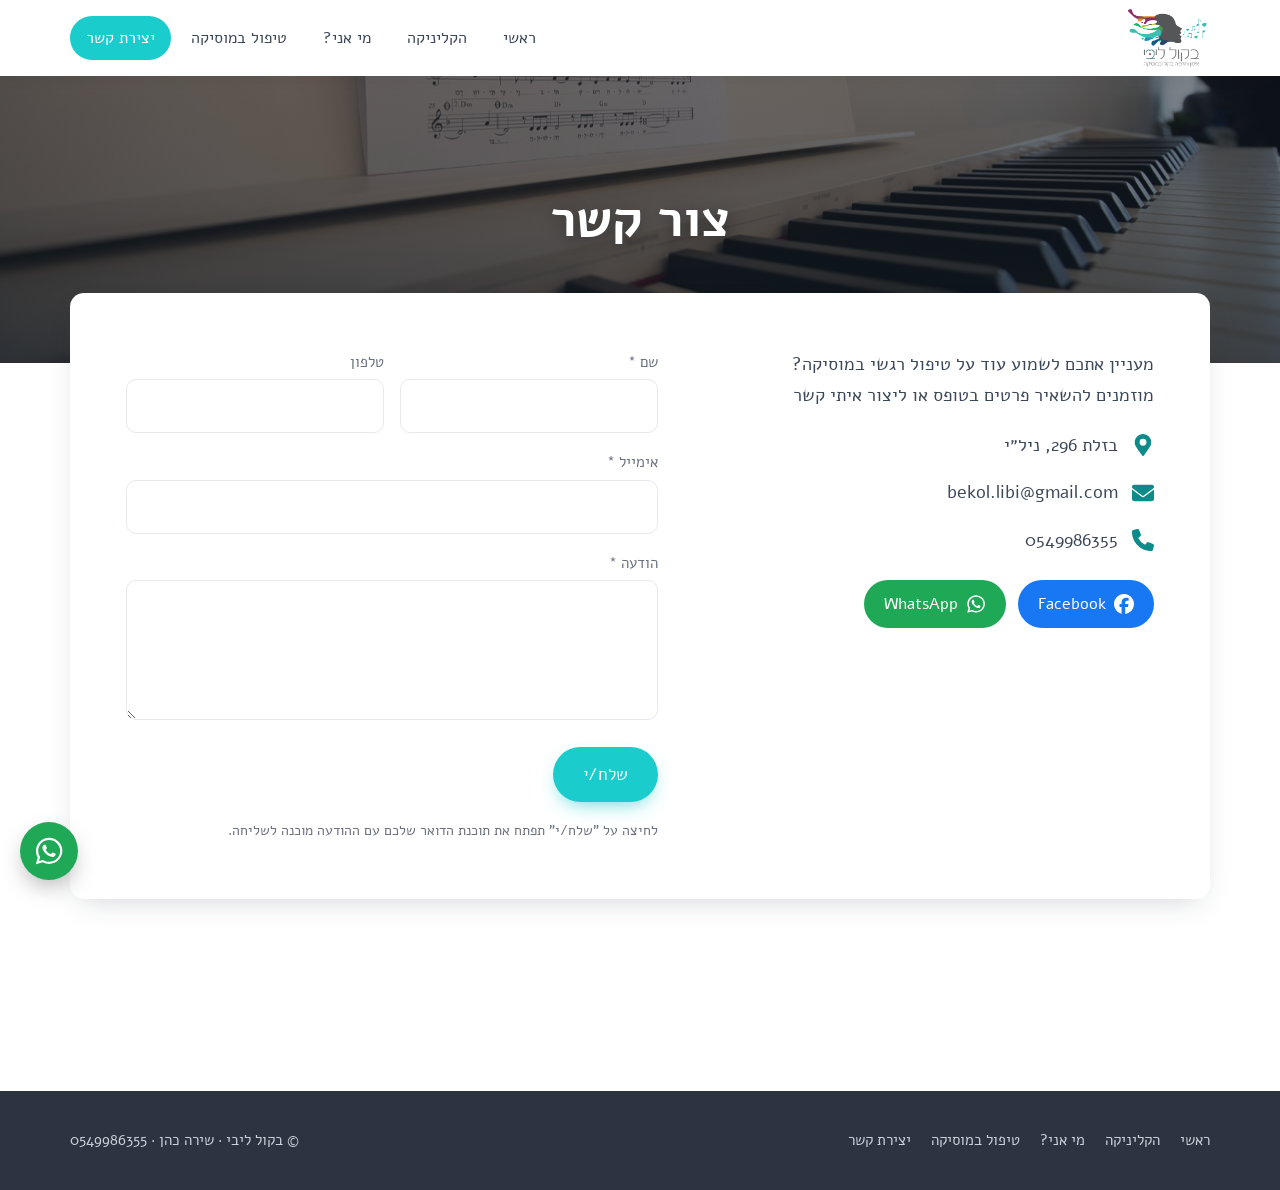
<file: צור-קשר/index.html>
<!doctype html>
<html lang="he" dir="rtl">
<head>
<meta charset="utf-8">
<meta name="viewport" content="width=device-width, initial-scale=1">
<title>יצירת קשר - בקול ליבי, טיפול במוסיקה</title>
<meta name="description" content="לפרטים נוספים וקביעת פגישה: 054-9986355, bekol.libi@gmail.com, בזלת 296 ניל״י.">
<link rel="canonical" href="https://bekol-libi.co.il/צור-קשר/">
<meta property="og:type" content="website">
<meta property="og:locale" content="he_IL">
<meta property="og:title" content="יצירת קשר - בקול ליבי, טיפול במוסיקה">
<meta property="og:description" content="לפרטים נוספים וקביעת פגישה: 054-9986355, bekol.libi@gmail.com, בזלת 296 ניל״י.">
<meta property="og:url" content="https://bekol-libi.co.il/צור-קשר/">
<meta property="og:image" content="https://bekol-libi.co.il/assets/img/IMG_4057-2.jpg">
<link rel="icon" href="../assets/img/favicon.jpg">
<link rel="preconnect" href="https://fonts.googleapis.com">
<link rel="preconnect" href="https://fonts.gstatic.com" crossorigin>
<link href="https://fonts.googleapis.com/css2?family=Alef:wght@400;700&family=M+PLUS+Rounded+1c:wght@400;700&display=swap" rel="stylesheet">
<link rel="stylesheet" href="../assets/style.css">
<script>document.documentElement.classList.add('js')</script>
</head>
<body>
<header class="site-header">
  <div class="container">
    <a class="brand" href="../"><img src="../assets/img/logo.png" alt="בקול ליבי - אימון ותרפיה בקול ובמוסיקה" width="85" height="58"></a>
    <button class="nav-toggle" aria-label="תפריט" aria-expanded="false"><span></span><span></span><span></span></button>
    <ul class="nav">
<li><a href="../">ראשי</a></li>
<li><a href="../הקליניקה/">הקליניקה</a></li>
<li><a href="../אודות/">מי אני?</a></li>
<li><a href="../טיפול-במוסיקה/">טיפול במוסיקה</a></li>
<li><a href="../צור-קשר/" aria-current="page">יצירת קשר</a></li>
    </ul>
  </div>
</header>
<main>

<section class="hero small"><div class="container"><h1>צור קשר</h1></div></section>
<section class="container raised">
  
<div class="contact-grid">
  <div class="reveal">
    <p>מעניין אתכם לשמוע עוד על טיפול רגשי במוסיקה?<br>מוזמנים להשאיר פרטים בטופס או ליצור איתי קשר</p>
    <ul class="contact-info">
      <li><svg viewBox="0 0 384 512"><path d="M172.3 501.7C27 291 0 269.4 0 192 0 86 86 0 192 0s192 86 192 192c0 77.4-27 99-172.3 309.7a24 24 0 0 1-39.4 0zM192 272a80 80 0 1 0 0-160 80 80 0 0 0 0 160z"/></svg><span>בזלת 296, ניל״י</span></li>
      <li><svg viewBox="0 0 512 512"><path d="M48 64a48 48 0 0 0-28.8 86.4l217.6 163.2a32 32 0 0 0 38.4 0l217.6-163.2A48 48 0 0 0 464 64H48zM0 176v208a64 64 0 0 0 64 64h384a64 64 0 0 0 64-64V176L294.4 339.2a64 64 0 0 1-76.8 0L0 176z"/></svg><a href="mailto:bekol.libi@gmail.com">bekol.libi@gmail.com</a></li>
      <li><svg viewBox="0 0 512 512"><path d="M164.9 24.6A40 40 0 0 0 117.4 1.4L29.4 25.4A40 40 0 0 0 0 64c0 247.4 200.6 448 448 448a40 40 0 0 0 38.6-29.5l24-88a40 40 0 0 0-23.2-47.5l-96-40a40 40 0 0 0-46.4 11.6L304.7 368A338 338 0 0 1 144 207.3l49.3-40.4a40 40 0 0 0 11.6-46.4l-40-96z"/></svg><a href="tel:0549986355">0549986355</a></li>
    </ul>
    <div class="social">
      <a class="fb" href="https://www.facebook.com/%D7%91%D7%A7%D7%95%D7%9C-%D7%9C%D7%99%D7%91%D7%99-%D7%90%D7%99%D7%9E%D7%95%D7%9F-%D7%95%D7%AA%D7%A8%D7%A4%D7%99%D7%94-%D7%91%D7%A7%D7%95%D7%9C-%D7%95%D7%91%D7%9E%D7%95%D7%A1%D7%99%D7%A7%D7%94-102213501276837/" target="_blank" rel="noopener"><svg viewBox="0 0 512 512"><path d="M512 256C512 114.6 397.4 0 256 0S0 114.6 0 256c0 120 82.7 220.8 194.2 248.5V334.2h-52.8V256h52.8v-33.7c0-87.1 39.4-127.5 125-127.5 16.2 0 44.2 3.2 55.7 6.4V172c-6-.6-16.5-1-29.6-1-42 0-58.2 15.9-58.2 57.2V256h83.6l-14.4 78.2H287v175.9C413.8 494.8 512 386.9 512 256z"/></svg> Facebook</a>
      <a class="wa" href="https://wa.me/972549986355" target="_blank" rel="noopener"><svg viewBox="0 0 448 512"><path d="M380.9 97.1A223 223 0 0 0 222 31C98.4 31-2.2 131.6-2.2 255.2c0 39.5 10.3 78.1 29.9 112L-4 480l118.7-31.2a223.4 223.4 0 0 0 107.2 27.3h.1c123.5 0 226.3-100.6 226.3-224.2 0-59.9-25.5-116.1-67.4-158.8zM222 438.3c-33.5 0-66.3-9-94.9-26l-6.8-4-70.4 18.5 18.8-68.7-4.4-7A185.2 185.2 0 0 1 36 255.2C36 152.4 119.6 68.8 222.1 68.8c49.7 0 96.3 19.4 131.4 54.5s56.6 81.7 56.5 131.4c0 102.8-85.7 183.6-188 183.6zm101.9-139c-5.6-2.8-33-16.3-38.1-18.1-5.1-1.9-8.8-2.8-12.5 2.8s-14.4 18.1-17.6 21.9c-3.3 3.7-6.5 4.2-12.1 1.4-33.3-16.6-55.1-29.7-77-67.4-5.8-10 5.8-9.3 16.6-30.8 1.8-3.8.9-7-.5-9.8s-12.5-30.2-17.2-41.3c-4.5-10.8-9.1-9.3-12.5-9.5-3.2-.2-6.9-.2-10.6-.2s-9.7 1.4-14.8 7c-5.1 5.6-19.4 19-19.4 46.3s19.9 53.7 22.6 57.4c2.8 3.7 39.1 59.7 94.8 83.8 35.2 15.2 49 16.5 66.6 13.9 10.7-1.6 33-13.5 37.6-26.5s4.6-24.1 3.2-26.5c-1.3-2.5-5-3.9-10.6-6.6z" transform="translate(4 0)"/></svg> WhatsApp</a>
    </div>
  </div>
  <form class="form reveal">
    <div><label for="f-name">שם *</label><input id="f-name" name="name" required autocomplete="name"></div>
    <div><label for="f-phone">טלפון</label><input id="f-phone" name="phone" type="tel" autocomplete="tel"></div>
    <div class="full"><label for="f-email">אימייל *</label><input id="f-email" name="email" type="email" required autocomplete="email"></div>
    <div class="full"><label for="f-msg">הודעה *</label><textarea id="f-msg" name="message" required></textarea></div>
    <div class="full"><button class="btn" type="submit">שלח/י</button></div>
    <p class="note full">לחיצה על "שלח/י" תפתח את תוכנת הדואר שלכם עם ההודעה מוכנה לשליחה.</p>
  </form>
</div>
</section>
<section class="section"></section>
</main>
<footer class="site-footer">
  <div class="container">
    <nav><a href="../">ראשי</a>
<a href="../הקליניקה/">הקליניקה</a>
<a href="../אודות/">מי אני?</a>
<a href="../טיפול-במוסיקה/">טיפול במוסיקה</a>
<a href="../צור-קשר/">יצירת קשר</a></nav>
    <div>© בקול ליבי · שירה כהן · <a href="tel:0549986355">0549986355</a></div>
  </div>
</footer>
<a class="wa-float" href="https://wa.me/972549986355" target="_blank" rel="noopener" aria-label="שליחת הודעת וואטסאפ"><svg viewBox="0 0 448 512"><path d="M380.9 97.1A223 223 0 0 0 222 31C98.4 31-2.2 131.6-2.2 255.2c0 39.5 10.3 78.1 29.9 112L-4 480l118.7-31.2a223.4 223.4 0 0 0 107.2 27.3h.1c123.5 0 226.3-100.6 226.3-224.2 0-59.9-25.5-116.1-67.4-158.8zM222 438.3c-33.5 0-66.3-9-94.9-26l-6.8-4-70.4 18.5 18.8-68.7-4.4-7A185.2 185.2 0 0 1 36 255.2C36 152.4 119.6 68.8 222.1 68.8c49.7 0 96.3 19.4 131.4 54.5s56.6 81.7 56.5 131.4c0 102.8-85.7 183.6-188 183.6zm101.9-139c-5.6-2.8-33-16.3-38.1-18.1-5.1-1.9-8.8-2.8-12.5 2.8s-14.4 18.1-17.6 21.9c-3.3 3.7-6.5 4.2-12.1 1.4-33.3-16.6-55.1-29.7-77-67.4-5.8-10 5.8-9.3 16.6-30.8 1.8-3.8.9-7-.5-9.8s-12.5-30.2-17.2-41.3c-4.5-10.8-9.1-9.3-12.5-9.5-3.2-.2-6.9-.2-10.6-.2s-9.7 1.4-14.8 7c-5.1 5.6-19.4 19-19.4 46.3s19.9 53.7 22.6 57.4c2.8 3.7 39.1 59.7 94.8 83.8 35.2 15.2 49 16.5 66.6 13.9 10.7-1.6 33-13.5 37.6-26.5s4.6-24.1 3.2-26.5c-1.3-2.5-5-3.9-10.6-6.6z" transform="translate(4 0)"/></svg></a>
<script src="../assets/main.js" defer></script>
</body>
</html>
</file>
<file: assets/style.css>
:root {
  --accent: #1acccc;
  --accent-dark: #0d8a8a;
  --accent-soft: #e6f8f8;
  --plum: #8a2c68;
  --ink: #3c4858;
  --muted: #6b7380;
  --bg: #ffffff;
  --bg-alt: #f6f8f9;
  --card: #ffffff;
  --line: #e5e9ec;
  --shadow: 0 10px 30px -12px rgba(30, 50, 60, .25);
  --radius: 14px;
  --font: "Alef", "M PLUS Rounded 1c", "Segoe UI", Arial, sans-serif;
}

* { box-sizing: border-box; }
html { scroll-behavior: smooth; }
body {
  margin: 0;
  font-family: var(--font);
  font-size: 18px;
  line-height: 1.75;
  color: var(--ink);
  background: var(--bg);
  -webkit-font-smoothing: antialiased;
}
img { max-width: 100%; display: block; }
a { color: var(--accent-dark); }
h1, h2, h3 { line-height: 1.3; margin: 0 0 .6em; color: #2b3440; }
h1 { font-size: clamp(2rem, 5vw, 3.2rem); }
h2 { font-size: clamp(1.6rem, 3.5vw, 2.3rem); }
h3 { font-size: 1.25rem; }
p { margin: 0 0 1em; }
.container { width: min(1140px, 100% - 32px); margin-inline: auto; }

/* ---------- header ---------- */
.site-header {
  position: sticky; top: 0; z-index: 50;
  background: rgba(255, 255, 255, .96);
  backdrop-filter: blur(8px);
  box-shadow: 0 2px 14px rgba(0, 0, 0, .06);
}
.site-header .container {
  display: flex; align-items: center; justify-content: space-between;
  height: 76px;
}
.brand img { height: 58px; width: auto; }
.nav { display: flex; gap: 4px; list-style: none; margin: 0; padding: 0; }
.nav a {
  display: block; padding: 8px 16px; border-radius: 999px;
  text-decoration: none; color: var(--ink); font-size: 1rem;
  transition: background .2s, color .2s;
}
.nav a:hover { background: var(--accent-soft); color: var(--accent-dark); }
.nav a[aria-current="page"] { background: var(--accent); color: #fff; }
.nav-toggle {
  display: none; background: none; border: 0; padding: 10px; cursor: pointer;
}
.nav-toggle span { display: block; width: 26px; height: 2px; margin: 6px 0; background: var(--ink); transition: .25s; }

@media (max-width: 860px) {
  .nav-toggle { display: block; }
  .nav {
    position: absolute; inset: 76px 0 auto 0;
    flex-direction: column; gap: 0; padding: 8px 16px 16px;
    background: #fff; box-shadow: 0 12px 20px rgba(0, 0, 0, .08);
    display: none;
  }
  .nav.open { display: flex; }
  .nav a { border-radius: 10px; padding: 12px 16px; }
}

/* ---------- hero ---------- */
.hero {
  position: relative; color: #fff; text-align: center;
  background: #222 url("img/hero-piano.jpg") center 70% / cover no-repeat;
  padding: clamp(80px, 14vw, 160px) 0 clamp(90px, 14vw, 170px);
}
.hero::before {
  content: ""; position: absolute; inset: 0;
  background: linear-gradient(180deg, rgba(20, 30, 40, .55), rgba(20, 30, 40, .72));
}
.hero > * { position: relative; }
.hero h1 { color: #fff; margin-bottom: .35em; text-shadow: 0 2px 18px rgba(0, 0, 0, .35); }
.hero .lead { font-size: clamp(1.05rem, 2.2vw, 1.3rem); max-width: 720px; margin: 0 auto 1.6em; opacity: .95; }
.hero.small { padding: clamp(60px, 9vw, 110px) 0; }
.hero.small h1 { margin: 0; }

.btn {
  display: inline-flex; align-items: center; gap: 10px;
  padding: 13px 30px; border-radius: 999px; border: 0; cursor: pointer;
  background: var(--accent); color: #fff; font: inherit; font-size: 1.05rem;
  text-decoration: none; box-shadow: 0 8px 20px -8px rgba(26, 204, 204, .8);
  transition: transform .15s, background .2s;
}
.btn:hover { background: var(--accent-dark); transform: translateY(-2px); }
.btn.ghost { background: transparent; border: 2px solid #fff; box-shadow: none; }
.btn.ghost:hover { background: rgba(255, 255, 255, .15); }
.btn-row { display: flex; gap: 14px; justify-content: center; flex-wrap: wrap; }

/* ---------- sections ---------- */
.section { padding: clamp(56px, 8vw, 96px) 0; }
.section.alt { background: var(--bg-alt); }
.section-title { text-align: center; margin-bottom: 2.2rem; }
.section-title::after {
  content: ""; display: block; width: 60px; height: 4px; border-radius: 4px;
  background: var(--accent); margin: 14px auto 0;
}
.raised {
  position: relative; z-index: 2;
  margin-top: -70px;
  background: var(--card); border-radius: var(--radius); box-shadow: var(--shadow);
  padding: clamp(28px, 5vw, 56px);
}

.split { display: grid; grid-template-columns: 1.1fr .9fr; gap: clamp(28px, 5vw, 64px); align-items: center; }
.split.reverse > :first-child { order: 2; }
@media (max-width: 860px) {
  .split { grid-template-columns: 1fr; }
  .split.reverse > :first-child { order: 0; }
}
.photo { border-radius: var(--radius); box-shadow: var(--shadow); width: 100%; object-fit: cover; }
.photo.tall { aspect-ratio: 4 / 5; }

/* music benefits list */
.music-list { list-style: none; padding: 0; margin: 0 0 1.4rem; display: grid; gap: 10px; }
.music-list li { display: flex; gap: 12px; align-items: flex-start; }
.music-list li::before {
  content: "♪"; flex: none; width: 30px; height: 30px; border-radius: 50%;
  display: grid; place-items: center; font-size: .95rem;
  background: var(--accent-soft); color: var(--accent-dark); margin-top: 3px;
}
.icon-badge {
  width: 64px; height: 64px; border-radius: 50%; display: grid; place-items: center;
  background: var(--accent); color: #fff; margin-bottom: 18px;
  box-shadow: 0 10px 24px -10px rgba(26, 204, 204, .9);
}
.icon-badge svg { width: 30px; height: 30px; fill: currentColor; }

/* profile */
.profile { text-align: center; max-width: 760px; margin: 0 auto; }
.profile img {
  width: 170px; height: 170px; border-radius: 50%; object-fit: cover;
  margin: 0 auto 20px; border: 6px solid #fff; box-shadow: var(--shadow);
}
.profile .role { color: var(--accent-dark); margin-top: -.5em; font-size: 1.1rem; }

/* features (clinic) */
.features { display: grid; grid-template-columns: repeat(auto-fit, minmax(240px, 1fr)); gap: 24px; }
.feature {
  background: var(--card); border-radius: var(--radius); box-shadow: var(--shadow);
  overflow: hidden; display: flex; flex-direction: column;
  transition: transform .25s;
}
.feature:hover { transform: translateY(-6px); }
.feature img { aspect-ratio: 4 / 3; object-fit: cover; width: 100%; }
.feature div { padding: 22px 24px 26px; }
.feature h3 { color: var(--accent-dark); }
.feature p { color: var(--muted); font-size: 1rem; margin: 0; }

.checklist { list-style: none; padding: 0; margin: 0; display: grid; gap: 14px; }
.checklist li { display: flex; gap: 12px; }
.checklist li::before { content: "✓"; color: var(--accent-dark); font-weight: 700; }

/* gallery */
.gallery { columns: 3 260px; column-gap: 16px; }
.gallery button {
  display: block; width: 100%; padding: 0; border: 0; margin: 0 0 16px;
  background: none; cursor: zoom-in; border-radius: 12px; overflow: hidden;
  break-inside: avoid; box-shadow: 0 6px 18px -10px rgba(0, 0, 0, .4);
}
.gallery img { width: 100%; transition: transform .4s; }
.gallery button:hover img { transform: scale(1.04); }

.lightbox {
  position: fixed; inset: 0; z-index: 100; display: none;
  background: rgba(10, 15, 20, .92); align-items: center; justify-content: center; padding: 24px;
}
.lightbox.open { display: flex; }
.lightbox img { max-height: 88vh; max-width: 92vw; width: auto; border-radius: 8px; }
.lightbox button {
  position: absolute; background: rgba(255, 255, 255, .12); color: #fff; border: 0;
  width: 48px; height: 48px; border-radius: 50%; font-size: 26px; cursor: pointer;
}
.lightbox .lb-close { top: 18px; left: 18px; }
.lightbox .lb-prev { right: 18px; top: 50%; transform: translateY(-50%); }
.lightbox .lb-next { left: 18px; top: 50%; transform: translateY(-50%); }

/* contact */
.contact-grid { display: grid; grid-template-columns: .9fr 1.1fr; gap: clamp(28px, 5vw, 60px); }
@media (max-width: 860px) { .contact-grid { grid-template-columns: 1fr; } }
.contact-info { list-style: none; padding: 0; margin: 0 0 24px; display: grid; gap: 16px; }
.contact-info li { display: flex; gap: 14px; align-items: center; }
.contact-info svg { width: 22px; height: 22px; fill: var(--accent-dark); flex: none; }
.contact-info a { color: var(--ink); text-decoration: none; }
.contact-info a:hover { color: var(--accent-dark); }
.social { display: flex; gap: 12px; flex-wrap: wrap; }
.social a {
  display: inline-flex; align-items: center; gap: 8px; padding: 10px 20px;
  border-radius: 999px; color: #fff; text-decoration: none; font-size: 1rem;
}
.social svg { width: 20px; height: 20px; fill: currentColor; }
.social .fb { background: #1877f2; }
.social .wa { background: #1fa855; }

.form { display: grid; grid-template-columns: 1fr 1fr; gap: 16px; }
.form .full { grid-column: 1 / -1; }
.form label { display: block; font-size: .95rem; margin-bottom: 4px; color: var(--muted); }
.form input, .form textarea {
  width: 100%; font: inherit; font-size: 1rem; color: var(--ink);
  padding: 12px 14px; border: 1px solid var(--line); border-radius: 10px; background: #fff;
  transition: border-color .2s, box-shadow .2s;
}
.form input:focus, .form textarea:focus {
  outline: none; border-color: var(--accent); box-shadow: 0 0 0 3px rgba(26, 204, 204, .2);
}
.form textarea { min-height: 140px; resize: vertical; }
.form .note { font-size: .9rem; color: var(--muted); margin: 0; }
@media (max-width: 560px) { .form { grid-template-columns: 1fr; } }

/* floating whatsapp */
.wa-float {
  position: fixed; left: 20px; bottom: 20px; z-index: 60;
  width: 58px; height: 58px; border-radius: 50%; background: #1fa855; color: #fff;
  display: grid; place-items: center; box-shadow: 0 10px 24px -6px rgba(0, 0, 0, .35);
  transition: transform .2s;
}
.wa-float:hover { transform: scale(1.08); }
.wa-float svg { width: 30px; height: 30px; fill: currentColor; }

/* footer */
.site-footer { background: #2b3440; color: #c9d1d9; padding: 36px 0; font-size: .95rem; }
.site-footer .container { display: flex; justify-content: space-between; align-items: center; gap: 20px; flex-wrap: wrap; }
.site-footer nav { display: flex; gap: 20px; flex-wrap: wrap; }
.site-footer a { color: #c9d1d9; text-decoration: none; }
.site-footer a:hover { color: var(--accent); }

.prose { max-width: 760px; margin-inline: auto; }
.prose p:last-child { margin-bottom: 0; }
.highlight { color: var(--plum); font-size: 1.2rem; font-weight: 700; }

.js .reveal { opacity: 0; transform: translateY(24px); transition: opacity .7s, transform .7s; }
.js .reveal.in { opacity: 1; transform: none; }
@media (prefers-reduced-motion: reduce) {
  .reveal { opacity: 1; transform: none; transition: none; }
  html { scroll-behavior: auto; }
}

@media (max-width: 860px) {
  .hero.small { padding-bottom: 96px; }
  .raised { margin-top: -50px; }
}
</file>
